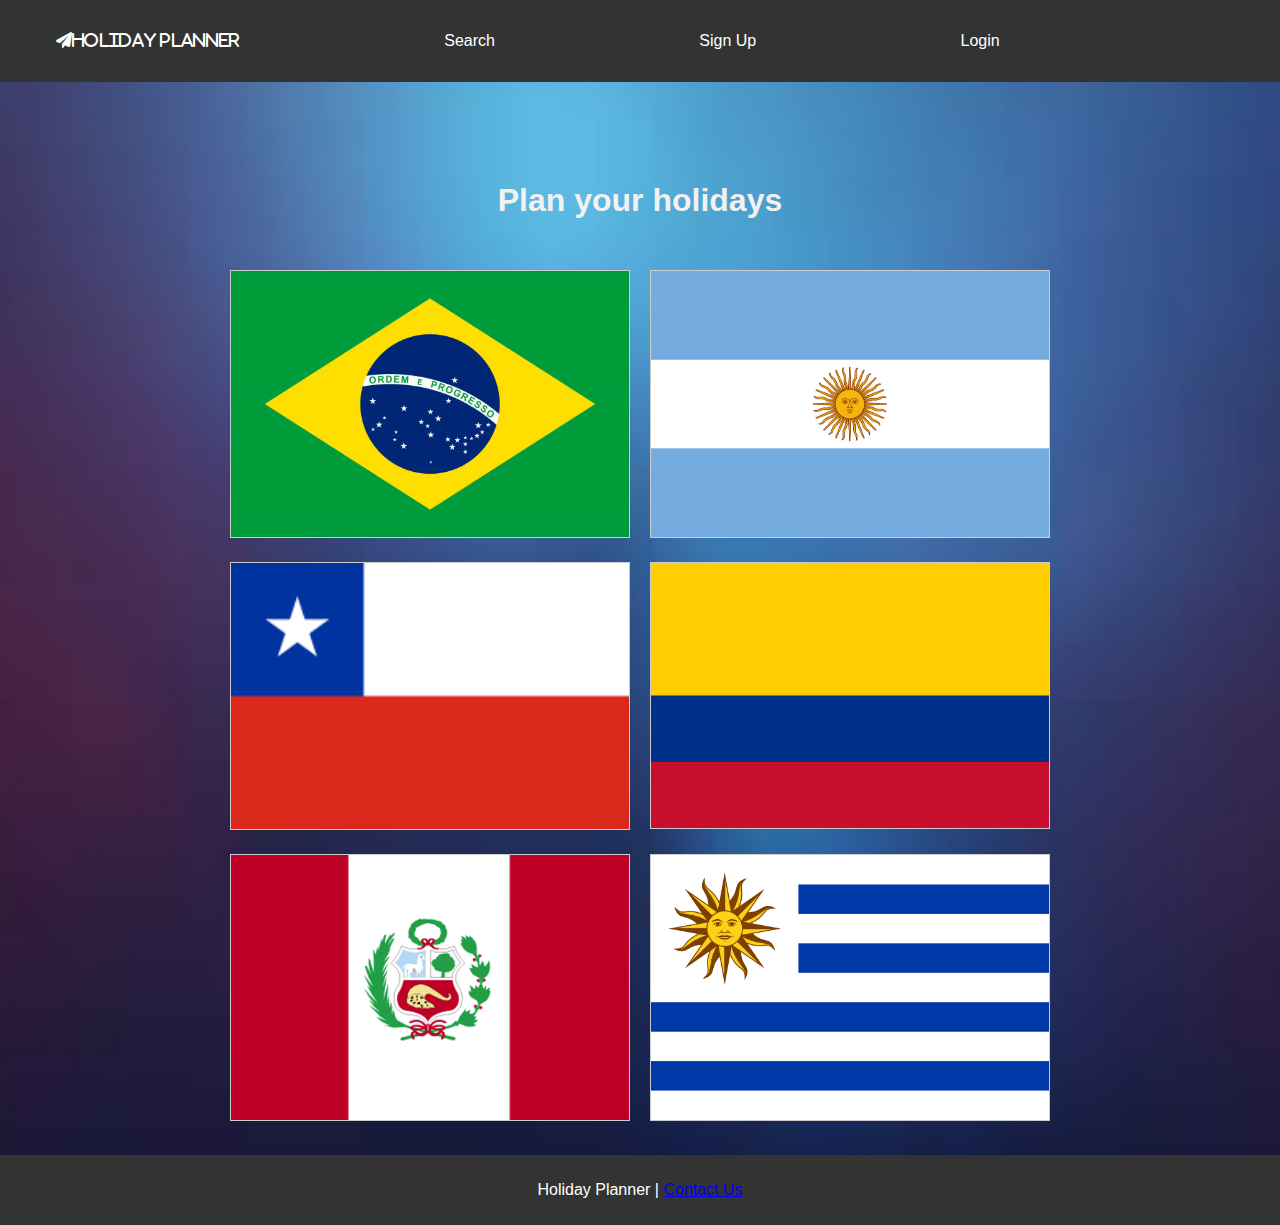
<file: index.html>
<!DOCTYPE html>
<html lang="tr">

<head>
    <meta charset="UTF-8">
    <meta name="viewport" content="width=device-width, initial-scale=1.0">
    <title>Holiday Planner</title>
    <link rel="stylesheet" href="assets/css/style.css">
    <script src="libraries/jquery-3.7.1.min.js"></script>
    <link id="planefavicon" rel="icon" href="images/plane-image.png" type="image/x-icon">
    <link rel="stylesheet" href="https://cdnjs.cloudflare.com/ajax/libs/font-awesome/6.0.0-beta3/css/all.min.css">
</head>

<body>
    <header>
        <div class="nav-container">
            <nav class="main-nav">
                <ul>
                    <li class="fas fa-paper-plane">Holiday Planner</li>
                    <li><a href="#" id="search">Search</a></li>
                    <li><a href="#" id="register">Sign Up</a></li>
                    <li><a href="#" id="Login">Login</a></li>
                    <li id="userInfo"></li>
                </ul>
            </nav>
        </div>
    </header>

    <form id="register-form" style="border:1px solid #ccc" class="hidden">
        <div class="container">
            <h1>Sign Up</h1>
            <p>Please fill in this form to create an account.</p>

            <label for="uname"><b>Username</b></label>
            <input type="text" id="registerName" placeholder="Enter Username" name="uname" required>

            <label for="psw"><b>Password</b></label>
            <input type="password" id="registerPassword" placeholder="Enter Password" name="psw" required>

            <label for="psw-repeat"><b>Repeat Password</b></label>
            <input type="password" id="registerPw2" placeholder="Repeat Password" name="psw-repeat" required>

            <div class="clearfix">
                <button type="submit" class="signupbtn">Sign Up</button>
            </div>
        </div>
    </form>

    <form id="login-form" class="hidden">
        <div class="container">
            <label for="uname"><b>Username</b></label>
            <input type="text" id="loginUser" placeholder="Enter Username" name="uname" required>

            <label for="psw"><b>Password</b></label>
            <input type="password" id="loginPassword" placeholder="Enter Password" name="psw" required>

            <button type="submit">Login</button>
        </div>


    </form>


    <main>

        <div class="hidden" id="userTodo">
            <h2>To-Do List</h2>

            <ul>

            </ul>
            <form id="todo-form">
                <input type="text" id="todo-input" placeholder="Which one do you want to delete (starts from 1)">
                <button id="remove-button">Remove</button>
            </form>
        </div>

        <div class="hidden" id="searchClick">

            <input type="text" id="search-box" placeholder="Search projects...">
            <button id="search-button">Search</button>
            <button id="reset-button">Reset</button>
        </div>


        <h1 class="banner">Plan your holidays</h1>

        <div class="flags-container">
            <div class="flag" data-country="Brazil">
                <img src="images/brazil-flag.png" alt="Brazil Flag">
                <div class="todo-list" id="brazil-todo">
                    <h2>Brazil To-Do List</h2>
                    <ul>
                        <li>Football Match</li>
                        <li>Beach Volleyball</li>
                        <li>Samba Dance</li>
                        <li>Amazon Rainforest Tour</li>
                    </ul>
                </div>
            </div>
            <div class="flag" data-country="Argentina">
                <img src="images/argentina-flag.png" alt="Argentina Flag">
                <div class="todo-list" id="argentina-todo">
                    <h2>Argentina To-Do List</h2>
                    <ul>
                        <li>Tango Show</li>
                        <li>Patagonia Hike</li>
                        <li>Wine Tasting</li>
                        <li>Iguazu Falls Visit</li>
                    </ul>
                </div>
            </div>
            <div class="flag" data-country="Chile">
                <img src="images/chile-flag.png" alt="Chile Flag">
                <div class="todo-list" id="chile-todo">
                    <h2>Chile To-Do List</h2>
                    <ul>
                        <li>Atacama Desert</li>
                        <li>Patagonia Trek</li>
                        <li>Wine Tasting</li>
                        <li>Skiing in Andes</li>
                    </ul>
                </div>
            </div>
            <div class="flag" data-country="Colombia">
                <img src="images/colombia-flag.png" alt="Colombia Flag">
                <div class="todo-list" id="colombia-todo">
                    <h2>Colombia To-Do List</h2>
                    <ul>
                        <li>Coffee Tour</li>
                        <li>Cartagena City Tour</li>
                        <li>Amazon Rainforest</li>
                        <li>Salsa Dancing</li>
                    </ul>
                </div>
            </div>
            <div class="flag" data-country="Peru">
                <img src="images/peru-flag.png" alt="Peru Flag">
                <div class="todo-list" id="peru-todo">
                    <h2>Peru To-Do List</h2>
                    <ul>
                        <li>Machu Picchu</li>
                        <li>Lake Titicaca</li>
                        <li>Inca Trail</li>
                        <li>Lima City Tour</li>
                    </ul>
                </div>
            </div>
            <div class="flag" data-country="Uruguay">
                <img src="images/uruguay-flag.png" alt="Uruguay Flag">
                <div class="todo-list" id="uruguay-todo">
                    <h2>Uruguay To-Do List</h2>
                    <ul>
                        <li>Beach Day</li>
                        <li>Montevideo City Tour</li>
                        <li>Colonia del Sacramento</li>
                        <li>Wine Tour</li>
                    </ul>
                </div>
            </div>
        </div>
    </main>

    <footer>
        <p>Holiday Planner | <a href="contact.html" target="_blank">Contact Us</a></p>
    </footer>


    <script src="scripts/script.js"></script>
</body>

</html>
</file>
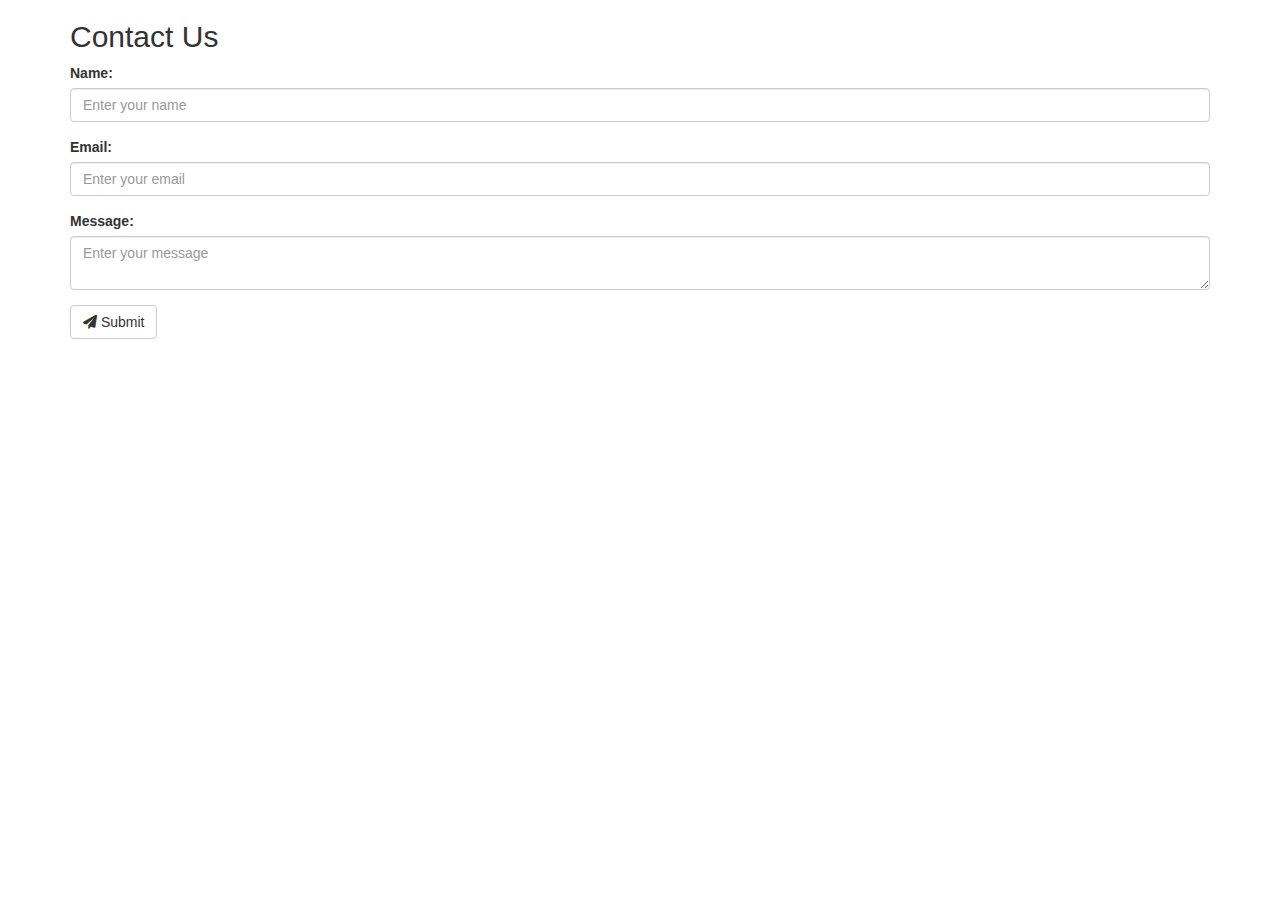
<file: contact.html>
<!DOCTYPE html>
<html lang="en">
<head>
    <meta charset="UTF-8">
    <meta name="viewport" content="width=device-width, initial-scale=1.0">
    <title>Contact Us - Holiday Planner</title>
    <link rel="stylesheet" href="https://maxcdn.bootstrapcdn.com/bootstrap/3.4.1/css/bootstrap.min.css">
    <link rel="stylesheet" href="https://cdnjs.cloudflare.com/ajax/libs/font-awesome/6.0.0-beta3/css/all.min.css">
    <script src="https://ajax.googleapis.com/ajax/libs/jquery/3.5.1/jquery.min.js"></script>
    <script src="https://maxcdn.bootstrapcdn.com/bootstrap/3.4.1/js/bootstrap.min.js"></script>
    <link id="planefavicon" rel="icon" href="images/plane-image.png" type="image/x-icon">
</head>
<body>
    <div class="container">
        <h2>Contact Us</h2>
        <form id="contactForm">
            <div class="form-group">
                <label for="name">Name:</label>
                <input type="text" class="form-control" id="name" placeholder="Enter your name" name="name" required>
            </div>
            <div class="form-group">
                <label for="email">Email:</label>
                <input type="email" class="form-control" id="email" placeholder="Enter your email" name="email" required>
            </div>
            <div class="form-group">
                <label for="message">Message:</label>
                <textarea class="form-control" id="message" placeholder="Enter your message" name="message" required></textarea>
            </div>
            <button type="submit" class="btn btn-default"><i class="fas fa-paper-plane"></i> Submit</button>
        </form>
    </div>

    <script>
        $(document).ready(function() {
            $('#contactForm').on('submit', function(event) {
                event.preventDefault(); 

                var name = $('#name').val();
                var email = $('#email').val();
                var message = $('#message').val();

                console.log('Message from:', name);
                console.log('Email:', email);
                console.log('Message:', message);

                this.reset();
            });
        });
    </script>
</body>
</html>
</file>
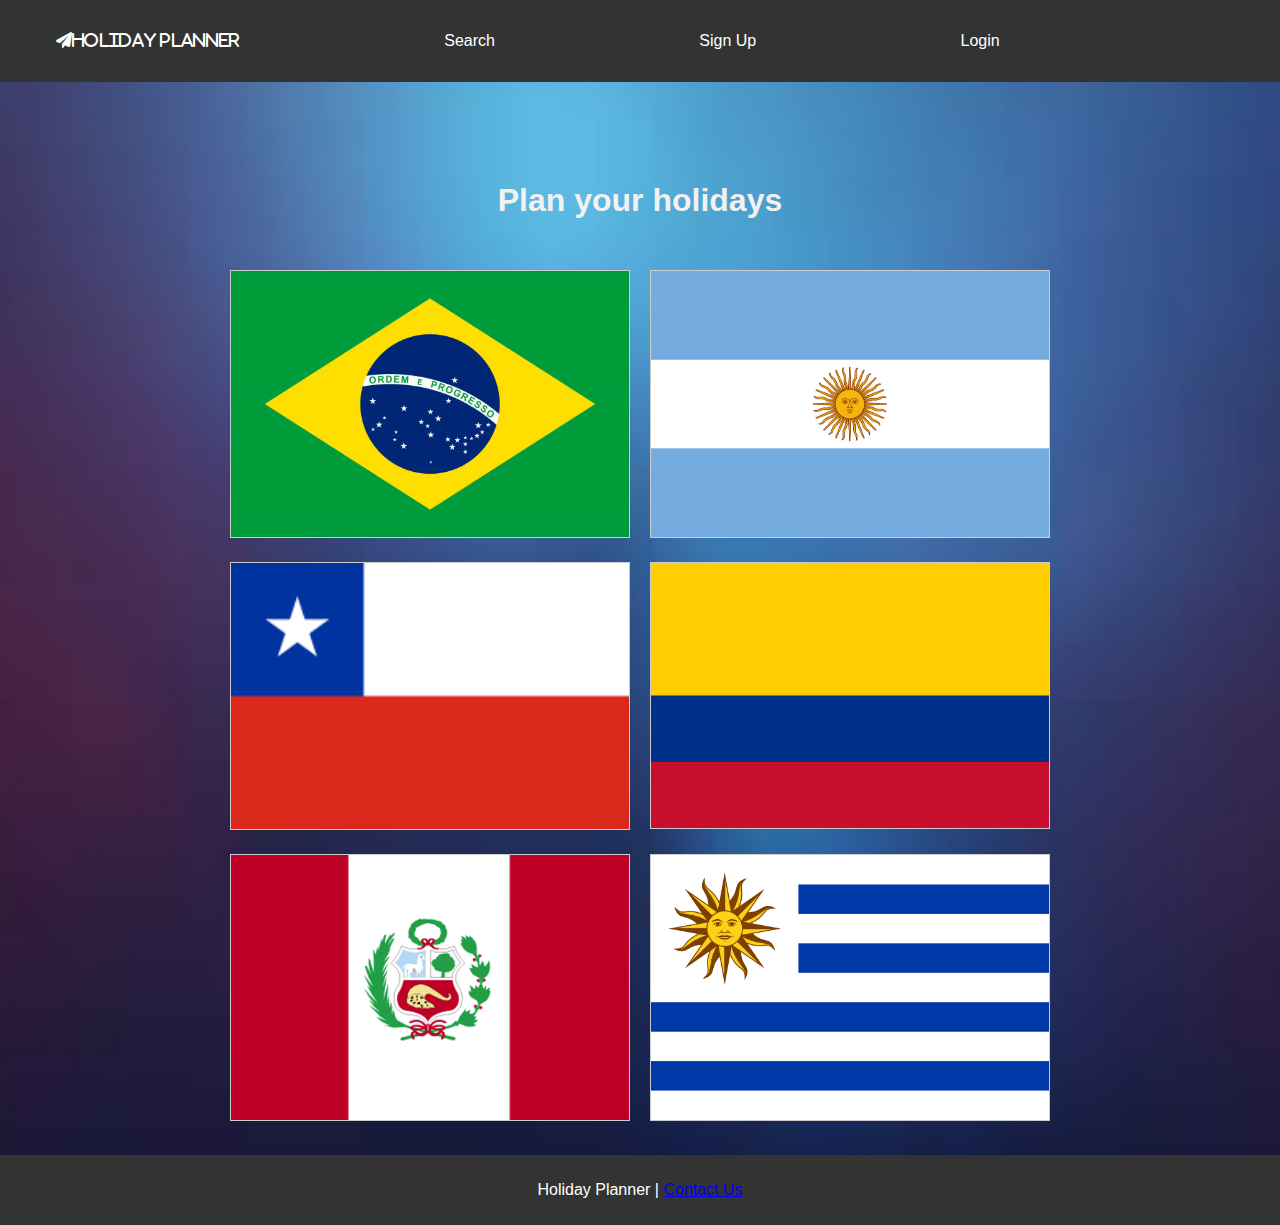
<file: main.html>
<!DOCTYPE html>
<html lang="tr">

<head>
    <meta charset="UTF-8">
    <meta name="viewport" content="width=device-width, initial-scale=1.0">
    <title>Holiday Planner</title>
    <link rel="stylesheet" href="assets/css/style.css">
    <script src="libraries/jquery-3.7.1.min.js"></script>
    <link id="planefavicon" rel="icon" href="images/plane-image.png" type="image/x-icon">
    <link rel="stylesheet" href="https://cdnjs.cloudflare.com/ajax/libs/font-awesome/6.0.0-beta3/css/all.min.css">
</head>

<body>
    <header>
        <div class="nav-container">
            <nav class="main-nav">
                <ul>
                    <li class="fas fa-paper-plane">Holiday Planner</li>
                    <li><a href="#" id="search">Search</a></li>
                    <li><a href="#" id="register">Sign Up</a></li>
                    <li><a href="#" id="Login">Login</a></li>
                    <li id="userInfo"></li>
                </ul>
            </nav>
        </div>
    </header>

    <form id="register-form" style="border:1px solid #ccc" class="hidden">
        <div class="container">
            <h1>Sign Up</h1>
            <p>Please fill in this form to create an account.</p>

            <label for="uname"><b>Username</b></label>
            <input type="text" id="registerName" placeholder="Enter Username" name="uname" required>

            <label for="psw"><b>Password</b></label>
            <input type="password" id="registerPassword" placeholder="Enter Password" name="psw" required>

            <label for="psw-repeat"><b>Repeat Password</b></label>
            <input type="password" id="registerPw2" placeholder="Repeat Password" name="psw-repeat" required>

            <div class="clearfix">
                <button type="submit" class="signupbtn">Sign Up</button>
            </div>
        </div>
    </form>

    <form id="login-form" class="hidden">
        <div class="container">
            <label for="uname"><b>Username</b></label>
            <input type="text" id="loginUser" placeholder="Enter Username" name="uname" required>

            <label for="psw"><b>Password</b></label>
            <input type="password" id="loginPassword" placeholder="Enter Password" name="psw" required>

            <button type="submit">Login</button>
        </div>


    </form>


    <main>

        <div class="hidden" id="userTodo">
            <h2>To-Do List</h2>

            <ul>

            </ul>
            <form id="todo-form">
                <input type="text" id="todo-input" placeholder="Which one do you want to delete (starts from 1)">
                <button id="remove-button">Remove</button>
            </form>
        </div>

        <div class="hidden" id="searchClick">

            <input type="text" id="search-box" placeholder="Search projects...">
            <button id="search-button">Search</button>
            <button id="reset-button">Reset</button>
        </div>


        <h1 class="banner">Plan your holidays</h1>

        <div class="flags-container">
            <div class="flag" data-country="Brazil">
                <img src="images/brazil-flag.png" alt="Brazil Flag">
                <div class="todo-list" id="brazil-todo">
                    <h2>Brazil To-Do List</h2>
                    <ul>
                        <li>Football Match</li>
                        <li>Beach Volleyball</li>
                        <li>Samba Dance</li>
                        <li>Amazon Rainforest Tour</li>
                    </ul>
                </div>
            </div>
            <div class="flag" data-country="Argentina">
                <img src="images/argentina-flag.png" alt="Argentina Flag">
                <div class="todo-list" id="argentina-todo">
                    <h2>Argentina To-Do List</h2>
                    <ul>
                        <li>Tango Show</li>
                        <li>Patagonia Hike</li>
                        <li>Wine Tasting</li>
                        <li>Iguazu Falls Visit</li>
                    </ul>
                </div>
            </div>
            <div class="flag" data-country="Chile">
                <img src="images/chile-flag.png" alt="Chile Flag">
                <div class="todo-list" id="chile-todo">
                    <h2>Chile To-Do List</h2>
                    <ul>
                        <li>Atacama Desert</li>
                        <li>Patagonia Trek</li>
                        <li>Wine Tasting</li>
                        <li>Skiing in Andes</li>
                    </ul>
                </div>
            </div>
            <div class="flag" data-country="Colombia">
                <img src="images/colombia-flag.png" alt="Colombia Flag">
                <div class="todo-list" id="colombia-todo">
                    <h2>Colombia To-Do List</h2>
                    <ul>
                        <li>Coffee Tour</li>
                        <li>Cartagena City Tour</li>
                        <li>Amazon Rainforest</li>
                        <li>Salsa Dancing</li>
                    </ul>
                </div>
            </div>
            <div class="flag" data-country="Peru">
                <img src="images/peru-flag.png" alt="Peru Flag">
                <div class="todo-list" id="peru-todo">
                    <h2>Peru To-Do List</h2>
                    <ul>
                        <li>Machu Picchu</li>
                        <li>Lake Titicaca</li>
                        <li>Inca Trail</li>
                        <li>Lima City Tour</li>
                    </ul>
                </div>
            </div>
            <div class="flag" data-country="Uruguay">
                <img src="images/uruguay-flag.png" alt="Uruguay Flag">
                <div class="todo-list" id="uruguay-todo">
                    <h2>Uruguay To-Do List</h2>
                    <ul>
                        <li>Beach Day</li>
                        <li>Montevideo City Tour</li>
                        <li>Colonia del Sacramento</li>
                        <li>Wine Tour</li>
                    </ul>
                </div>
            </div>
        </div>
    </main>

    <footer>
        <p>Holiday Planner | <a href="contact.html" target="_blank">Contact Us</a></p>
    </footer>


    <script src="scripts/script.js"></script>
</body>

</html>
</file>
<file: assets/css/style.css>
body {
    font-family: Arial, sans-serif;
    margin: 0;
    padding: 0;
    box-sizing: border-box;
    
      background-image: url('../../images/background.jpg');
      background-size: cover; 
      background-position: center; 
      background-repeat: no-repeat; 
    
}


header {
    background-color: #333;
    color: white;
    position: relative;
    width: 100%;
    top: 0;
    left: 0;
    z-index: 1000;
}

#userTodo h2{
  color:#f1f1f1;
  margin-left: 45%;
}

#userTodo ul{
  color: #333;
  margin-left: 45%;
}


.nav-container {
    max-width: 1200px;
    margin: 0 auto;
    padding: 1em;
}

.main-nav ul {
    list-style: none;
    display: flex;
    justify-content: space-between;
    padding: 0;
}

.main-nav ul li {
    margin-right: 20px;
}

.main-nav ul li a {
    color: white;
    text-decoration: none;
}

.banner {
    margin-top: 80px; 
    text-align: center;
    color: #f1f1f1;
    padding: 20px;
}

.flags-container {
    display: flex;
    flex-wrap: wrap;
    justify-content: center;
    margin: 20px;
}

.flag {
    margin: 10px;
    text-align: center;
    position: relative;
}

.flag img {
    width: 400px;
    height: auto;
    border: 1px solid #ccc;
}

.flag:hover::after {
    content: attr(data-country);
    position: absolute;
    top: 100%;
    left: 50%;
    transform: translateX(-50%);
    background-color: #333;
    color: white;
    padding: 5px;
    border-radius: 3px;
    white-space: nowrap;
}

.todo-list {
    display: none; /* Başlangıçta gizli */
    background-color: #f8f8f8;
    border: 1px solid #ccc;
    padding: 10px;
    margin-top: 10px;
}

.todo-list ul {
    list-style: none;
    padding: 0;
}

.todo-list li {
    padding: 5px 0;
}

.todo-list input[type="text"] {
    width: 80%;
    padding: 5px;
    margin: 5px 0;
}

.todo-list button {
    padding: 5px 10px;
    margin: 5px 0;
    background-color: #333;
    color: white;
    border: none;
    cursor: pointer;
}

#form-container {
    position: fixed;
    top: 20%;
    left: 50%;
    transform: translate(-50%, -20%);
    background-color: white;
    padding: 20px;
    box-shadow: 0 0 10px rgba(0,0,0,0.5);
    z-index: 1000;
    width: 300px;
}

.d-none {
    display: none;
}


footer {
    text-align: center;
    padding: 10px;
    background-color: #333;
    color: white;
    position: relative;
    width: 100%;
    bottom: 0;
    left: 0;
}

* {box-sizing: border-box}


  input[type=text], input[type=password] {
  width: 100%;
  padding: 15px;
  margin: 5px 0 22px 0;
  display: inline-block;
  border: none;
  background: #f1f1f1;
}

input[type=text]:focus, input[type=password]:focus {
  background-color: #ddd;
  outline: none;
}

hr {
  border: 1px solid #f1f1f1;
  margin-bottom: 25px;
}


button {
  background-color: #04AA6D;
  color: white;
  padding: 14px 20px;
  margin: 8px 0;
  border: none;
  cursor: pointer;
  width: 100%;
  opacity: 0.9;
}

button:hover {
  opacity:1;
}

.container {
  padding: 16px;
}

.clearfix::after {
  content: "";
  clear: both;
  display: table;
}

@media screen and (max-width: 300px) {
  .cancelbtn, .signupbtn {
    width: 100%;
  }
}

form {
  color: #f1f1f1;
    border: 3px solid #f1f1f1;
  }
 
  input[type=text], input[type=password] {
    width: 100%;
    padding: 12px 20px;
    margin: 8px 0;
    display: inline-block;
    border: 1px solid #ccc;
    box-sizing: border-box;
  }
  
  button {
    background-color: #04AA6D;
    color: white;
    padding: 14px 20px;
    margin: 8px 0;
    border: none;
    cursor: pointer;
    width: 100%;
  }

  button:hover {
    opacity: 0.8;
  }
  
  .cancelbtn {
    width: auto;
    padding: 10px 18px;
    background-color: #f44336;
  }
  

  .container {
    padding: 16px;
  }
 
  span.psw {
    float: right;
    padding-top: 16px;
  }

  @media screen and (max-width: 300px) {
    span.psw {
      display: block;
      float: none;
    }
   
  }

  .hidden {
    display: none;
}
</file>
